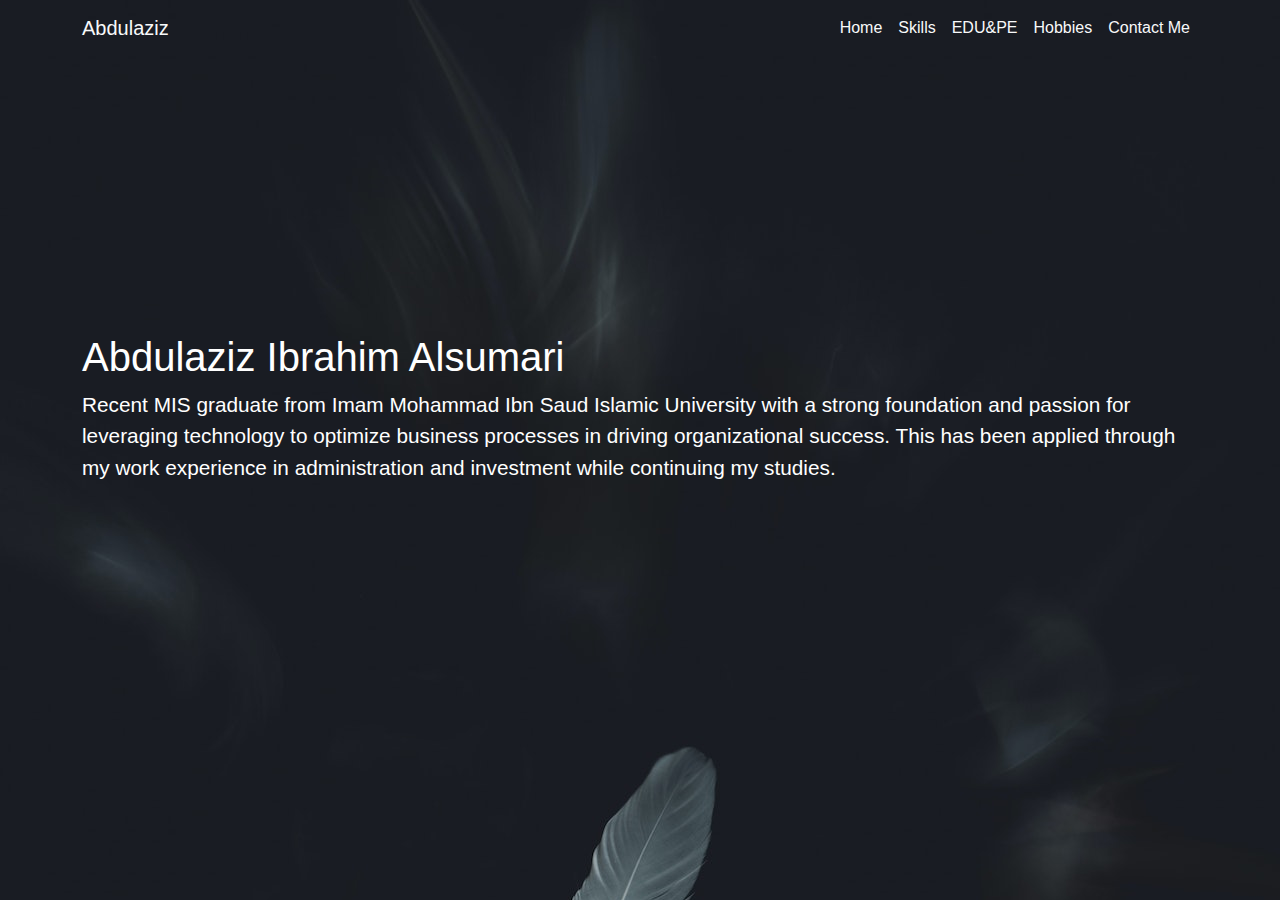
<file: index.html>
<!DOCTYPE html>
<head>
  <meta charset="UTF-8">
  <meta name="viewport" content="width=device-width, initial-scale=1.0">
  <meta name="author" content="ABDULAZIZ ALSUMARI">
  <meta name="description" content="Recent MIS graduate from Imam Mohammad Ibn Saud Islamic University
    with a strong foundation and passion for leveraging technology to
    optimize business processes in driving organizational success. This has
    been applied through my work experience in administration and
    investment while continuing my studies.">
  <link rel="stylesheet" href="./assets/css/bootstrap.min.css">
  <link rel="stylesheet" href="./assets/css/all.min.css">
  <link rel="stylesheet" href="./assets/css/style.css">
  <link rel="icon" href="./assets/imgs/logo.ico">
  <title>Abdulaziz Alsumari's CV</title>
</head>

<body>
  <nav class="navbar navbar-expand-lg bg-body-dark">
    <div class="container">
      <a class="navbar-brand text-light" href="./index.html">Abdulaziz</a>
      <button class="navbar-toggler bg-light" type="button" data-bs-toggle="collapse"
        data-bs-target="#navbarSupportedContent" aria-controls="navbarSupportedContent" aria-expanded="false"
        aria-label="Toggle navigation">
        <span class="navbar-toggler-icon"></span>
      </button>
      <div class="collapse navbar-collapse flex-grow-0" id="navbarSupportedContent">
        <ul class="navbar-nav mb-2 mb-lg-0">
          <li class="nav-item">
            <a class="nav-link text-light active" aria-current="page" href="./index.html">Home</a>
          </li>
          <li class="nav-item">
            <a class="nav-link text-light" href="./skills.html">Skills</a>
          </li>
          <li class="nav-item">
            <a class="nav-link text-light" href="./projects.html">EDU&PE</a>
          </li>
          <li class="nav-item">
            <a class="nav-link text-light" href="./hobbies.html">Hobbies</a>
          </li>
          <li class="nav-item">
            <a class="nav-link text-light" href="./contactus.html">Contact Me</a>
          </li>
        </ul>
      </div>
    </div>
  </nav>
  <section class="container section-div">
    <h1>Abdulaziz Ibrahim Alsumari</h1>
    <p>Recent MIS graduate from Imam Mohammad Ibn Saud Islamic University
      with a strong foundation and passion for leveraging technology to
      optimize business processes in driving organizational success. This has
      been applied through my work experience in administration and
      investment while continuing my studies.</p>
  </section>
  <script src="./assets/js/bootstrap.bundle.min.js"></script>
  <script src="./assets/js/all.min.js"></script>
</body>

</html>
</file>
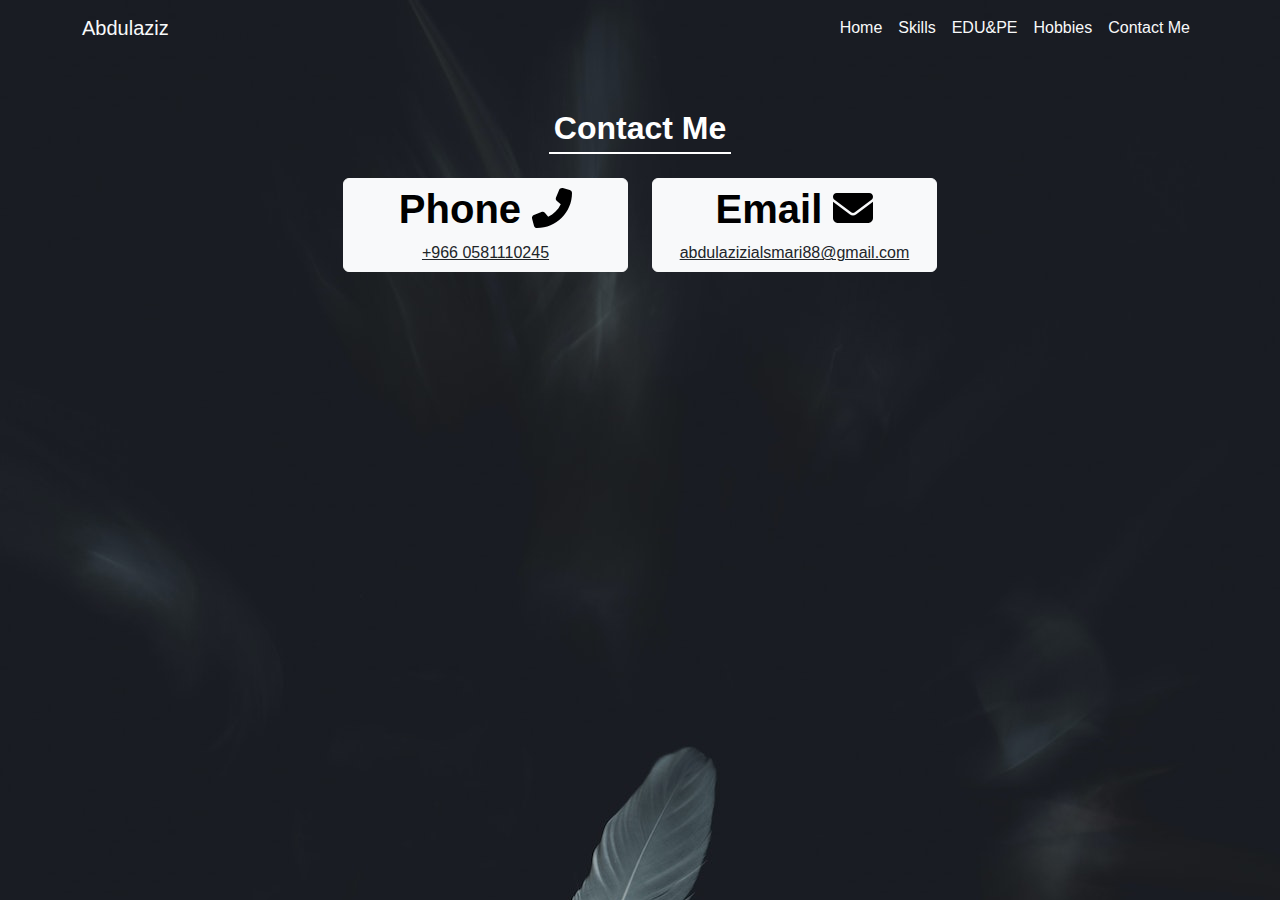
<file: contactus.html>
<!DOCTYPE html>
<head>
    <meta charset="UTF-8">
    <meta name="viewport" content="width=device-width, initial-scale=1.0">
    <meta name="author" content="ABDULAZIZ ALSUMARI">
    <meta name="description" content="Recent MIS graduate from Imam Mohammad Ibn Saud Islamic University
    with a strong foundation and passion for leveraging technology to
    optimize business processes in driving organizational success. This has
    been applied through my work experience in administration and
    investment while continuing my studies.">
    <link rel="stylesheet" href="./assets/css/bootstrap.min.css">
    <link rel="stylesheet" href="./assets/css/all.min.css">
    <link rel="stylesheet" href="./assets/css/style.css">
    <link rel="icon" href="./assets/imgs/logo.ico">
    <title>Abdulaziz Alsumari's CV</title>
</head>

<body>
    <nav class="navbar navbar-expand-lg bg-body-dark">
        <div class="container">
            <a class="navbar-brand text-light" href="./index.html">Abdulaziz</a>
            <button class="navbar-toggler bg-light" type="button" data-bs-toggle="collapse"
                data-bs-target="#navbarSupportedContent" aria-controls="navbarSupportedContent" aria-expanded="false"
                aria-label="Toggle navigation">
                <span class="navbar-toggler-icon"></span>
            </button>
            <div class="collapse navbar-collapse flex-grow-0" id="navbarSupportedContent">
                <ul class="navbar-nav mb-2 mb-lg-0">
                    <li class="nav-item">
                        <a class="nav-link text-light active" aria-current="page" href="./index.html">Home</a>
                    </li>
                    <li class="nav-item">
                        <a class="nav-link text-light" href="./skills.html">Skills</a>
                    </li>
                    <li class="nav-item">
                        <a class="nav-link text-light" href="./projects.html">EDU&PE</a>
                    </li>
                    <li class="nav-item">
                        <a class="nav-link text-light" href="./hobbies.html">Hobbies</a>
                    </li>
                    <li class="nav-item">
                        <a class="nav-link text-light" href="./contactus.html">Contact Me</a>
                    </li>
                </ul>
            </div>
        </div>
    </nav>
    <section class="container mt-5">
        <div class="d-flex justify-content-center">
            <h1 class="titleHeading">Contact Me</h1>
        </div>
        <div class="row gap-4 justify-content-center mt-3">
            <button class="btn btn-light col-lg-3 col-sm-6 col-12">
                <h2 class="fs-1 fw-bold">Phone <i class="fa-solid fa-phone-flip"></i></h2>
                <a class="text-dark" href="tel:+9660581110245">+966 0581110245</a>
            </button>
            <button class="btn btn-light col-lg-3 col-sm-6 col-12">
                <h2 class="fs-1 fw-bold">Email <i class="fa-solid fa-envelope"></i></h2>
                <a class="text-dark" href="mailto:abdulazizialsmari88@gmail.com">abdulazizialsmari88@gmail.com</a>
            </button>
        </div>
    </section>
    <script src="./assets/js/bootstrap.bundle.min.js"></script>
    <script src="./assets/js/all.min.js"></script>
</body>

</html>
</file>
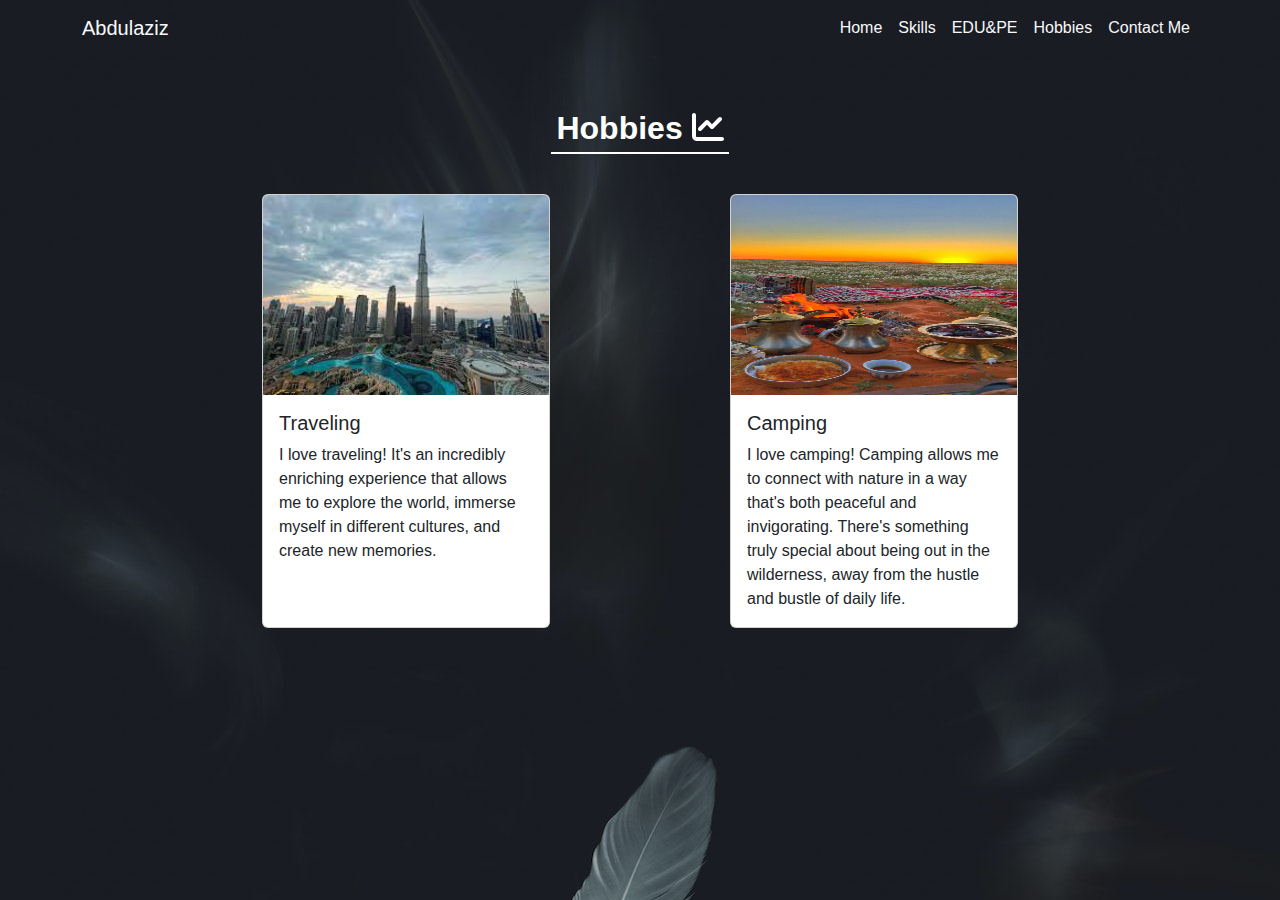
<file: hobbies.html>
<!DOCTYPE html>
<head>
    <meta charset="UTF-8">
    <meta name="viewport" content="width=device-width, initial-scale=1.0">
    <meta name="author" content="ABDULAZIZ ALSUMARI">
    <meta name="description" content="Recent MIS graduate from Imam Mohammad Ibn Saud Islamic University
    with a strong foundation and passion for leveraging technology to
    optimize business processes in driving organizational success. This has
    been applied through my work experience in administration and
    investment while continuing my studies.">
    <link rel="stylesheet" href="./assets/css/bootstrap.min.css">
    <link rel="stylesheet" href="./assets/css/all.min.css">
    <link rel="stylesheet" href="./assets/css/style.css">
    <link rel="icon" href="./assets/imgs/logo.ico">
    <title>Abdulaziz Alsumari's CV</title>
</head>

<body>
    <nav class="navbar navbar-expand-lg bg-body-dark">
        <div class="container">
            <a class="navbar-brand text-light" href="./index.html">Abdulaziz</a>
            <button class="navbar-toggler bg-light" type="button" data-bs-toggle="collapse"
                data-bs-target="#navbarSupportedContent" aria-controls="navbarSupportedContent" aria-expanded="false"
                aria-label="Toggle navigation">
                <span class="navbar-toggler-icon"></span>
            </button>
            <div class="collapse navbar-collapse flex-grow-0" id="navbarSupportedContent">
                <ul class="navbar-nav mb-2 mb-lg-0">
                    <li class="nav-item">
                        <a class="nav-link text-light active" aria-current="page" href="./index.html">Home</a>
                    </li>
                    <li class="nav-item">
                        <a class="nav-link text-light" href="./skills.html">Skills</a>
                    </li>
                    <li class="nav-item">
                        <a class="nav-link text-light" href="./projects.html">EDU&PE</a>
                    </li>
                    <li class="nav-item">
                        <a class="nav-link text-light" href="./hobbies.html">Hobbies</a>
                    </li>
                    <li class="nav-item">
                        <a class="nav-link text-light" href="./contactus.html">Contact Me</a>
                    </li>
                </ul>
            </div>
        </div>
    </nav>
    <section class="container">
        <div class="d-flex justify-content-center mt-5 mb-3">
            <h1 class="titleHeading">Hobbies <i class="fa-solid fa-chart-line"></i></h1>
        </div>
        <div class="d-flex justify-content-evenly flex-wrap">
            <div class="card my-3" style="width: 18rem;">
                <img src="./assets/imgs/DUBAI.jpeg" height="200px" class="card-img-top" alt="...">
                <div class="card-body">
                    <h5 class="card-title">Traveling</h5>
                    <p class="card-text">I love traveling! It's an incredibly enriching experience that allows me to
                        explore
                        the world, immerse myself in different cultures, and create new memories.</p>
                </div>
            </div>
            <div class="card my-3" style="width: 18rem;">
                <img src="./assets/imgs/CAMPING.jpeg" height="200px" class="card-img-top" alt="...">
                <div class="card-body">
                    <h5 class="card-title">Camping</h5>
                    <p class="card-text">I love camping! Camping allows me to connect with nature in a way that's both
                        peaceful and invigorating. There's something truly special about being out in the wilderness,
                        away
                        from the hustle and bustle of daily life.</p>
                </div>
            </div>
        </div>
    </section>
    <script src="./assets/js/bootstrap.bundle.min.js"></script>
    <script src="./assets/js/all.min.js"></script>
</body>

</html>
</file>
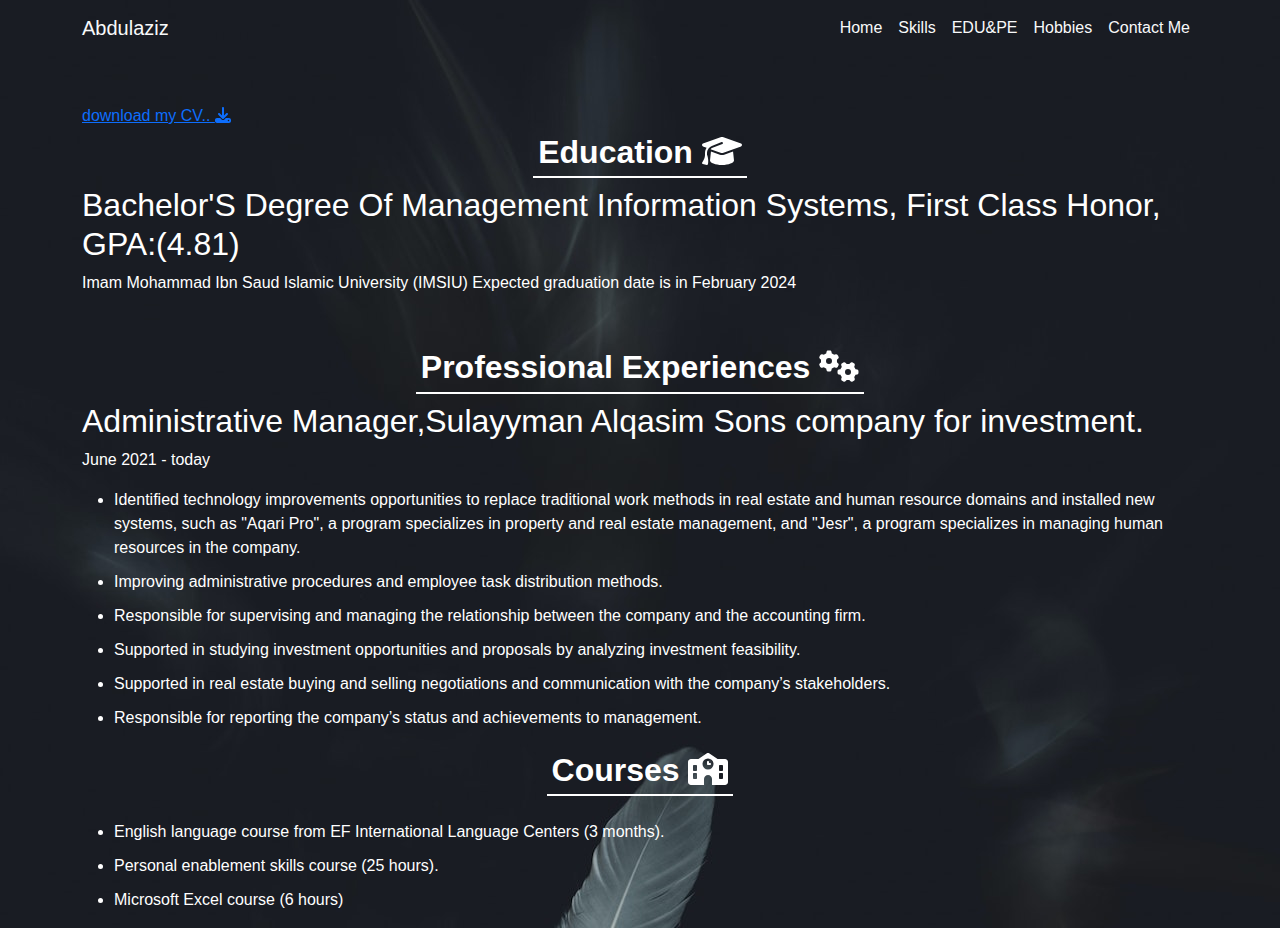
<file: projects.html>
<!DOCTYPE html>
<head>
    <meta charset="UTF-8">
    <meta name="viewport" content="width=device-width, initial-scale=1.0">
    <meta name="author" content="ABDULAZIZ ALSUMARI">
    <meta name="description" content="Recent MIS graduate from Imam Mohammad Ibn Saud Islamic University
    with a strong foundation and passion for leveraging technology to
    optimize business processes in driving organizational success. This has
    been applied through my work experience in administration and
    investment while continuing my studies.">
    <link rel="stylesheet" href="./assets/css/bootstrap.min.css">
    <link rel="stylesheet" href="./assets/css/all.min.css">
    <link rel="stylesheet" href="./assets/css/style.css">
    <link rel="icon" href="./assets/imgs/logo.ico">
    <title>Abdulaziz Alsumari's CV</title>
</head>

<body>
    <nav class="navbar navbar-expand-lg bg-body-dark">
        <div class="container">
            <a class="navbar-brand text-light" href="./index.html">Abdulaziz</a>
            <button class="navbar-toggler bg-light" type="button" data-bs-toggle="collapse"
                data-bs-target="#navbarSupportedContent" aria-controls="navbarSupportedContent" aria-expanded="false"
                aria-label="Toggle navigation">
                <span class="navbar-toggler-icon"></span>
            </button>
            <div class="collapse navbar-collapse flex-grow-0" id="navbarSupportedContent">
                <ul class="navbar-nav mb-2 mb-lg-0">
                    <li class="nav-item">
                        <a class="nav-link text-light active" aria-current="page" href="./index.html">Home</a>
                    </li>
                    <li class="nav-item">
                        <a class="nav-link text-light" href="./skills.html">Skills</a>
                    </li>
                    <li class="nav-item">
                        <a class="nav-link text-light" href="./projects.html">EDU&PE</a>
                    </li>
                    <li class="nav-item">
                        <a class="nav-link text-light" href="./hobbies.html">Hobbies</a>
                    </li>
                    <li class="nav-item">
                        <a class="nav-link text-light" href="./contactus.html">Contact Me</a>
                    </li>
                </ul>
            </div>
        </div>
    </nav>
    <section class="container mt-5">
        <div>
            <a href="./assets/CV.pdf" download>download my CV.. <i class="fa-solid fa-download"></i></a>
        </div>
        <div class="d-flex justify-content-center">
            <h1 class="titleHeading">Education <i class="fa-solid fa-graduation-cap"></i></h1>
        </div>
        <h2>Bachelor'S Degree Of Management Information Systems,
            First Class Honor, GPA:(4.81)</h2>
        <div class="mb-5">
            <p>Imam Mohammad Ibn Saud Islamic University (IMSIU)
                Expected graduation date is in February 2024</p>
        </div>
        <div class="d-flex justify-content-center">
            <h1 class="titleHeading">Professional Experiences <i class="fa-solid fa-gears"></i></h1>
        </div>
        <h2>Administrative Manager,Sulayyman Alqasim Sons company for
            investment.</h2>
        <p>June 2021 - today</p>
        <div class="mt-3 unonrerdlist">
            <ul>
                <li>Identified technology improvements opportunities to replace
                    traditional work methods in real estate and human resource
                    domains and installed new systems, such as "Aqari Pro", a
                    program specializes in property and real estate management,
                    and "Jesr", a program specializes in managing human resources
                    in the company.</li>
                <li>Improving administrative procedures and employee task
                    distribution methods.</li>
                <li>Responsible for supervising and managing the relationship
                    between the company and the accounting firm.</li>
                <li>Supported in studying investment opportunities and proposals
                    by analyzing investment feasibility.</li>
                <li>Supported in real estate buying and selling negotiations and
                    communication with the company’s stakeholders.</li>
                <li>Responsible for reporting the company’s status and
                    achievements to management.</li>
            </ul>
        </div>
        <div class="d-flex justify-content-center">
            <h1 class="titleHeading">Courses <i class="fa-solid fa-school"></i></h1>
        </div>
        <div class="mt-3 unonrerdlist">
            <ul>
                <li>English language course from EF International Language Centers
                    (3 months).</li>
                <li>Personal enablement skills course (25 hours).</li>
                <li>Microsoft Excel course (6 hours)</li>
            </ul>
        </div>
    </section>
    <script src="./assets/js/bootstrap.bundle.min.js"></script>
    <script src="./assets/js/all.min.js"></script>
</body>

</html>
</file>
<file: assets/css/style.css>
body {
    color: white;
    font-family: 'Railway', sans-serif;
    background-image: url('../imgs/pexels-evie-shaffer-4004375.jpg');
    background-size: cover;
}

.section-div {
    height: 80vh;
    display: flex;
    flex-direction: column;
    justify-content: center;
}

.section-div p {
    font-size: 1.3rem;
}

.titleHeading {
    border-bottom: 2px solid white;
    padding: 5px;
    width: fit-content;
    font-size: 2rem;
    font-weight: bold;
}

.unonrerdlist ul li {
    margin-top: 10px;
}
</file>
